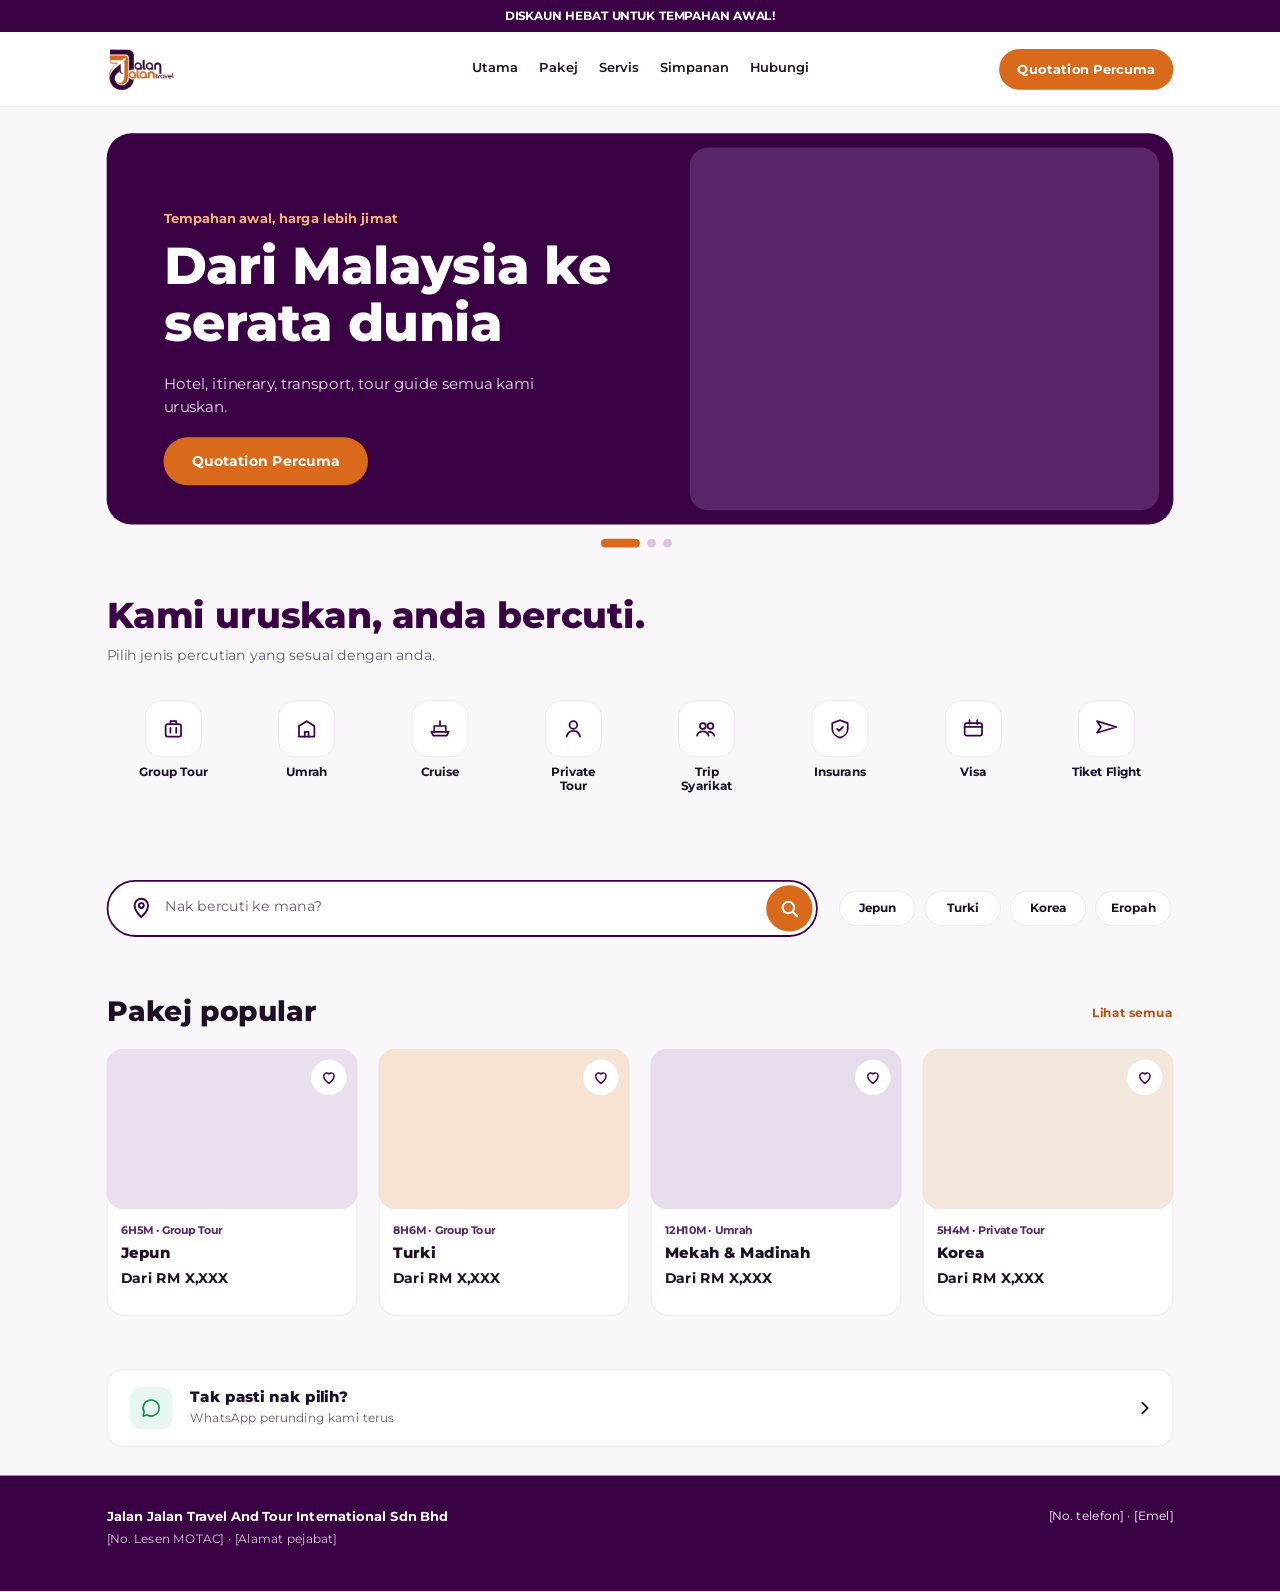
<file: index.html>
<!DOCTYPE html>
<html lang="ms">
<head>
<meta charset="utf-8">
<meta name="viewport" content="width=device-width, initial-scale=1">
<title>v1</title>
<meta name="robots" content="index, follow">
<meta property="og:title" content="v1">
<link rel="stylesheet" href="https://fonts.googleapis.com/css2?family=Montserrat:wght@400;500;600;700;800&display=swap">
<style>
html,body{margin:0;padding:0;background:#FAF7FA}
.ek-site{width:100%;overflow:hidden;background:#FAF7FA}
.ek-site .ek-page{position:relative;width:1440px;height:1790px;margin:0 auto;transform-origin:top left}
.ek-site .ek-el{position:absolute;box-sizing:border-box;overflow-wrap:break-word;margin:0}
.ek-site .ek-s1{position:absolute;left:0;width:100%;top:0px;height:36px;background:#3A0145;}
.ek-site .ek-s2{position:absolute;left:0;width:100%;top:36px;height:84px;background:#ffffff;}
.ek-site .ek-s3{position:absolute;left:0;width:100%;top:120px;height:520px;}
.ek-site .ek-s4{position:absolute;left:0;width:100%;top:640px;height:330px;}
.ek-site .ek-s5{position:absolute;left:0;width:100%;top:970px;height:130px;}
.ek-site .ek-s6{position:absolute;left:0;width:100%;top:1100px;height:420px;}
.ek-site .ek-s7{position:absolute;left:0;width:100%;top:1520px;height:140px;}
.ek-site .ek-s8{position:absolute;left:0;width:100%;top:1660px;height:130px;background:#3A0145;}
.ek-site .e1{left:0px;top:9px;width:1440px;height:20px;border-radius:0px;color:#ffffff;font-family:'Montserrat',sans-serif;font-size:13px;font-weight:700;line-height:1.3;text-align:center;white-space:pre-wrap;}
.ek-site .e2{left:120px;top:52px;width:80px;height:52px;border-radius:0px;overflow:hidden;}
.ek-site .e3{left:420px;top:66px;width:600px;height:24px;border-radius:0px;color:#1E1024;font-family:'Montserrat',sans-serif;font-size:15px;font-weight:600;line-height:1.3;text-align:center;white-space:pre-wrap;}
.ek-site .e4{left:1124px;top:55px;width:196px;height:46px;background:#D96A1B;border-radius:23px;color:#ffffff;font-family:'Montserrat',sans-serif;font-size:15px;font-weight:700;line-height:1.2;text-align:center;white-space:pre-wrap;display:flex;align-items:center;justify-content:center;padding:0 18px;text-decoration:none;}
.ek-site .e5{left:1272px;top:54px;width:48px;height:48px;background:#F6F1F7;border-radius:12px;color:#3A0145;display:flex;align-items:center;justify-content:center;border:0;padding:0;cursor:pointer;display:none;}
.ek-site .e6{left:0px;top:119px;width:1440px;height:1px;background:#ECE3EE;border-radius:0px;}
.ek-site .e7{left:120px;top:150px;width:1200px;height:440px;background:#3A0145;border-radius:28px;}
.ek-site .e8{left:776px;top:166px;width:528px;height:408px;background:#5A2468;border-radius:20px;overflow:hidden;}
.ek-site .e9{left:184px;top:236px;width:520px;height:22px;border-radius:0px;color:#F6B27A;font-family:'Montserrat',sans-serif;font-size:15px;font-weight:700;line-height:1.3;text-align:left;white-space:pre-wrap;}
.ek-site .e10{left:184px;top:268px;width:540px;height:140px;border-radius:0px;color:#ffffff;font-family:'Montserrat',sans-serif;font-size:58px;font-weight:800;line-height:1.1;text-align:left;white-space:pre-wrap;}
.ek-site .e11{left:184px;top:420px;width:480px;height:52px;border-radius:0px;color:#EADCEE;font-family:'Montserrat',sans-serif;font-size:17px;font-weight:400;line-height:1.5;text-align:left;white-space:pre-wrap;}
.ek-site .e12{left:184px;top:492px;width:230px;height:54px;background:#D96A1B;border-radius:27px;color:#ffffff;font-family:'Montserrat',sans-serif;font-size:16px;font-weight:700;line-height:1.2;text-align:center;white-space:pre-wrap;display:flex;align-items:center;justify-content:center;padding:0 18px;text-decoration:none;}
.ek-site .e13{left:676px;top:606px;width:88px;height:10px;border-radius:0px;}
.ek-site .e14{left:676px;top:606px;width:44px;height:10px;background:#D96A1B;border-radius:5px;}
.ek-site .e15{left:728px;top:606px;width:10px;height:10px;background:#D5C6D9;border-radius:5px;}
.ek-site .e16{left:746px;top:606px;width:10px;height:10px;background:#D5C6D9;border-radius:5px;}
.ek-site .e17{left:120px;top:670px;width:800px;height:50px;border-radius:0px;color:#3A0145;font-family:'Montserrat',sans-serif;font-size:40px;font-weight:800;line-height:1.15;text-align:left;white-space:pre-wrap;}
.ek-site .e18{left:120px;top:728px;width:700px;height:26px;border-radius:0px;color:#6B5872;font-family:'Montserrat',sans-serif;font-size:16px;font-weight:400;line-height:1.3;text-align:left;white-space:pre-wrap;}
.ek-site .e19{left:155px;top:788px;width:80px;height:112px;border-radius:0px;}
.ek-site .e20{left:163px;top:788px;width:64px;height:64px;background:#ffffff;border-radius:18px;border:1px solid #ECE3EE;}
.ek-site .e21{left:182px;top:807px;width:26px;height:26px;border-radius:0px;overflow:hidden;}
.ek-site .e22{left:155px;top:860px;width:80px;height:40px;border-radius:0px;color:#1E1024;font-family:'Montserrat',sans-serif;font-size:13px;font-weight:700;line-height:1.25;text-align:center;white-space:pre-wrap;}
.ek-site .e23{left:305px;top:788px;width:80px;height:112px;border-radius:0px;}
.ek-site .e24{left:313px;top:788px;width:64px;height:64px;background:#ffffff;border-radius:18px;border:1px solid #ECE3EE;}
.ek-site .e25{left:332px;top:807px;width:26px;height:26px;border-radius:0px;overflow:hidden;}
.ek-site .e26{left:305px;top:860px;width:80px;height:40px;border-radius:0px;color:#1E1024;font-family:'Montserrat',sans-serif;font-size:13px;font-weight:700;line-height:1.25;text-align:center;white-space:pre-wrap;}
.ek-site .e27{left:455px;top:788px;width:80px;height:112px;border-radius:0px;}
.ek-site .e28{left:463px;top:788px;width:64px;height:64px;background:#ffffff;border-radius:18px;border:1px solid #ECE3EE;}
.ek-site .e29{left:482px;top:807px;width:26px;height:26px;border-radius:0px;overflow:hidden;}
.ek-site .e30{left:455px;top:860px;width:80px;height:40px;border-radius:0px;color:#1E1024;font-family:'Montserrat',sans-serif;font-size:13px;font-weight:700;line-height:1.25;text-align:center;white-space:pre-wrap;}
.ek-site .e31{left:605px;top:788px;width:80px;height:112px;border-radius:0px;}
.ek-site .e32{left:613px;top:788px;width:64px;height:64px;background:#ffffff;border-radius:18px;border:1px solid #ECE3EE;}
.ek-site .e33{left:632px;top:807px;width:26px;height:26px;border-radius:0px;overflow:hidden;}
.ek-site .e34{left:605px;top:860px;width:80px;height:40px;border-radius:0px;color:#1E1024;font-family:'Montserrat',sans-serif;font-size:13px;font-weight:700;line-height:1.25;text-align:center;white-space:pre-wrap;}
.ek-site .e35{left:755px;top:788px;width:80px;height:112px;border-radius:0px;}
.ek-site .e36{left:763px;top:788px;width:64px;height:64px;background:#ffffff;border-radius:18px;border:1px solid #ECE3EE;}
.ek-site .e37{left:782px;top:807px;width:26px;height:26px;border-radius:0px;overflow:hidden;}
.ek-site .e38{left:755px;top:860px;width:80px;height:40px;border-radius:0px;color:#1E1024;font-family:'Montserrat',sans-serif;font-size:13px;font-weight:700;line-height:1.25;text-align:center;white-space:pre-wrap;}
.ek-site .e39{left:905px;top:788px;width:80px;height:112px;border-radius:0px;}
.ek-site .e40{left:913px;top:788px;width:64px;height:64px;background:#ffffff;border-radius:18px;border:1px solid #ECE3EE;}
.ek-site .e41{left:932px;top:807px;width:26px;height:26px;border-radius:0px;overflow:hidden;}
.ek-site .e42{left:905px;top:860px;width:80px;height:40px;border-radius:0px;color:#1E1024;font-family:'Montserrat',sans-serif;font-size:13px;font-weight:700;line-height:1.25;text-align:center;white-space:pre-wrap;}
.ek-site .e43{left:1055px;top:788px;width:80px;height:112px;border-radius:0px;}
.ek-site .e44{left:1063px;top:788px;width:64px;height:64px;background:#ffffff;border-radius:18px;border:1px solid #ECE3EE;}
.ek-site .e45{left:1082px;top:807px;width:26px;height:26px;border-radius:0px;overflow:hidden;}
.ek-site .e46{left:1055px;top:860px;width:80px;height:40px;border-radius:0px;color:#1E1024;font-family:'Montserrat',sans-serif;font-size:13px;font-weight:700;line-height:1.25;text-align:center;white-space:pre-wrap;}
.ek-site .e47{left:1205px;top:788px;width:80px;height:112px;border-radius:0px;}
.ek-site .e48{left:1213px;top:788px;width:64px;height:64px;background:#ffffff;border-radius:18px;border:1px solid #ECE3EE;}
.ek-site .e49{left:1232px;top:807px;width:26px;height:26px;border-radius:0px;overflow:hidden;}
.ek-site .e50{left:1205px;top:860px;width:80px;height:40px;border-radius:0px;color:#1E1024;font-family:'Montserrat',sans-serif;font-size:13px;font-weight:700;line-height:1.25;text-align:center;white-space:pre-wrap;}
.ek-site .e51{left:120px;top:990px;width:800px;height:64px;background:#ffffff;border-radius:32px;border:2px solid #3A0145;}
.ek-site .e52{left:146px;top:1009px;width:26px;height:26px;border-radius:0px;overflow:hidden;}
.ek-site .e53{left:186px;top:1010px;width:560px;height:24px;border-radius:0px;color:#6B5872;font-family:'Montserrat',sans-serif;font-size:16px;font-weight:400;line-height:1.3;text-align:left;white-space:pre-wrap;}
.ek-site .e54{left:862px;top:996px;width:52px;height:52px;background:#D96A1B;border-radius:26px;}
.ek-site .e55{left:875px;top:1009px;width:26px;height:26px;border-radius:0px;overflow:hidden;}
.ek-site .e56{left:944px;top:1002px;width:86px;height:40px;background:#ffffff;border-radius:20px;border:1px solid #ECE3EE;color:#1E1024;font-family:'Montserrat',sans-serif;font-size:13px;font-weight:700;line-height:1.2;text-align:center;white-space:pre-wrap;display:flex;align-items:center;justify-content:center;padding:0 18px;text-decoration:none;}
.ek-site .e57{left:1040px;top:1002px;width:86px;height:40px;background:#ffffff;border-radius:20px;border:1px solid #ECE3EE;color:#1E1024;font-family:'Montserrat',sans-serif;font-size:13px;font-weight:700;line-height:1.2;text-align:center;white-space:pre-wrap;display:flex;align-items:center;justify-content:center;padding:0 18px;text-decoration:none;}
.ek-site .e58{left:1136px;top:1002px;width:86px;height:40px;background:#ffffff;border-radius:20px;border:1px solid #ECE3EE;color:#1E1024;font-family:'Montserrat',sans-serif;font-size:13px;font-weight:700;line-height:1.2;text-align:center;white-space:pre-wrap;display:flex;align-items:center;justify-content:center;padding:0 18px;text-decoration:none;}
.ek-site .e59{left:1232px;top:1002px;width:86px;height:40px;background:#ffffff;border-radius:20px;border:1px solid #ECE3EE;color:#1E1024;font-family:'Montserrat',sans-serif;font-size:13px;font-weight:700;line-height:1.2;text-align:center;white-space:pre-wrap;display:flex;align-items:center;justify-content:center;padding:0 18px;text-decoration:none;}
.ek-site .e60{left:120px;top:1120px;width:500px;height:40px;border-radius:0px;color:#1E1024;font-family:'Montserrat',sans-serif;font-size:32px;font-weight:800;line-height:1.15;text-align:left;white-space:pre-wrap;}
.ek-site .e61{left:1120px;top:1130px;width:200px;height:22px;border-radius:0px;color:#B8540F;font-family:'Montserrat',sans-serif;font-size:14px;font-weight:700;line-height:1.3;text-align:right;white-space:pre-wrap;}
.ek-site .e62{left:120px;top:1180px;width:282px;height:300px;background:#ffffff;border-radius:18px;border:1px solid #ECE3EE;}
.ek-site .e63{left:120px;top:1180px;width:282px;height:180px;background:#EADFEC;border-radius:18px;overflow:hidden;}
.ek-site .e64{left:350px;top:1192px;width:40px;height:40px;background:#ffffff;border-radius:20px;}
.ek-site .e65{left:360px;top:1202px;width:20px;height:20px;border-radius:0px;overflow:hidden;}
.ek-site .e66{left:136px;top:1376px;width:250px;height:18px;border-radius:0px;color:#5A2468;font-family:'Montserrat',sans-serif;font-size:12px;font-weight:700;line-height:1.3;text-align:left;white-space:pre-wrap;}
.ek-site .e67{left:136px;top:1398px;width:250px;height:24px;border-radius:0px;color:#1E1024;font-family:'Montserrat',sans-serif;font-size:17px;font-weight:800;line-height:1.3;text-align:left;white-space:pre-wrap;}
.ek-site .e68{left:136px;top:1428px;width:250px;height:26px;border-radius:0px;color:#1E1024;font-family:'Montserrat',sans-serif;font-size:16px;font-weight:700;line-height:1.3;text-align:left;white-space:pre-wrap;}
.ek-site .e69{left:426px;top:1180px;width:282px;height:300px;background:#ffffff;border-radius:18px;border:1px solid #ECE3EE;}
.ek-site .e70{left:426px;top:1180px;width:282px;height:180px;background:#F7E3D4;border-radius:18px;overflow:hidden;}
.ek-site .e71{left:656px;top:1192px;width:40px;height:40px;background:#ffffff;border-radius:20px;}
.ek-site .e72{left:666px;top:1202px;width:20px;height:20px;border-radius:0px;overflow:hidden;}
.ek-site .e73{left:442px;top:1376px;width:250px;height:18px;border-radius:0px;color:#5A2468;font-family:'Montserrat',sans-serif;font-size:12px;font-weight:700;line-height:1.3;text-align:left;white-space:pre-wrap;}
.ek-site .e74{left:442px;top:1398px;width:250px;height:24px;border-radius:0px;color:#1E1024;font-family:'Montserrat',sans-serif;font-size:17px;font-weight:800;line-height:1.3;text-align:left;white-space:pre-wrap;}
.ek-site .e75{left:442px;top:1428px;width:250px;height:26px;border-radius:0px;color:#1E1024;font-family:'Montserrat',sans-serif;font-size:16px;font-weight:700;line-height:1.3;text-align:left;white-space:pre-wrap;}
.ek-site .e76{left:732px;top:1180px;width:282px;height:300px;background:#ffffff;border-radius:18px;border:1px solid #ECE3EE;}
.ek-site .e77{left:732px;top:1180px;width:282px;height:180px;background:#E6DCEB;border-radius:18px;overflow:hidden;}
.ek-site .e78{left:962px;top:1192px;width:40px;height:40px;background:#ffffff;border-radius:20px;}
.ek-site .e79{left:972px;top:1202px;width:20px;height:20px;border-radius:0px;overflow:hidden;}
.ek-site .e80{left:748px;top:1376px;width:250px;height:18px;border-radius:0px;color:#5A2468;font-family:'Montserrat',sans-serif;font-size:12px;font-weight:700;line-height:1.3;text-align:left;white-space:pre-wrap;}
.ek-site .e81{left:748px;top:1398px;width:250px;height:24px;border-radius:0px;color:#1E1024;font-family:'Montserrat',sans-serif;font-size:17px;font-weight:800;line-height:1.3;text-align:left;white-space:pre-wrap;}
.ek-site .e82{left:748px;top:1428px;width:250px;height:26px;border-radius:0px;color:#1E1024;font-family:'Montserrat',sans-serif;font-size:16px;font-weight:700;line-height:1.3;text-align:left;white-space:pre-wrap;}
.ek-site .e83{left:1038px;top:1180px;width:282px;height:300px;background:#ffffff;border-radius:18px;border:1px solid #ECE3EE;}
.ek-site .e84{left:1038px;top:1180px;width:282px;height:180px;background:#F3E7DC;border-radius:18px;overflow:hidden;}
.ek-site .e85{left:1268px;top:1192px;width:40px;height:40px;background:#ffffff;border-radius:20px;}
.ek-site .e86{left:1278px;top:1202px;width:20px;height:20px;border-radius:0px;overflow:hidden;}
.ek-site .e87{left:1054px;top:1376px;width:250px;height:18px;border-radius:0px;color:#5A2468;font-family:'Montserrat',sans-serif;font-size:12px;font-weight:700;line-height:1.3;text-align:left;white-space:pre-wrap;}
.ek-site .e88{left:1054px;top:1398px;width:250px;height:24px;border-radius:0px;color:#1E1024;font-family:'Montserrat',sans-serif;font-size:17px;font-weight:800;line-height:1.3;text-align:left;white-space:pre-wrap;}
.ek-site .e89{left:1054px;top:1428px;width:250px;height:26px;border-radius:0px;color:#1E1024;font-family:'Montserrat',sans-serif;font-size:16px;font-weight:700;line-height:1.3;text-align:left;white-space:pre-wrap;}
.ek-site .e90{left:120px;top:1540px;width:1200px;height:88px;background:#ffffff;border-radius:18px;border:1px solid #ECE3EE;}
.ek-site .e91{left:146px;top:1560px;width:48px;height:48px;background:#E7F6EE;border-radius:14px;}
.ek-site .e92{left:158px;top:1572px;width:24px;height:24px;border-radius:0px;overflow:hidden;}
.ek-site .e93{left:214px;top:1560px;width:600px;height:24px;border-radius:0px;color:#1E1024;font-family:'Montserrat',sans-serif;font-size:17px;font-weight:800;line-height:1.3;text-align:left;white-space:pre-wrap;}
.ek-site .e94{left:214px;top:1586px;width:600px;height:22px;border-radius:0px;color:#6B5872;font-family:'Montserrat',sans-serif;font-size:14px;font-weight:400;line-height:1.3;text-align:left;white-space:pre-wrap;}
.ek-site .e95{left:1276px;top:1572px;width:24px;height:24px;border-radius:0px;overflow:hidden;}
.ek-site .e96{left:120px;top:1696px;width:700px;height:22px;border-radius:0px;color:#ffffff;font-family:'Montserrat',sans-serif;font-size:15px;font-weight:700;line-height:1.3;text-align:left;white-space:pre-wrap;}
.ek-site .e97{left:120px;top:1722px;width:700px;height:22px;border-radius:0px;color:#D9C7DE;font-family:'Montserrat',sans-serif;font-size:14px;font-weight:400;line-height:1.3;text-align:left;white-space:pre-wrap;}
.ek-site .e98{left:820px;top:1696px;width:500px;height:22px;border-radius:0px;color:#ffffff;font-family:'Montserrat',sans-serif;font-size:14px;font-weight:400;line-height:1.3;text-align:right;white-space:pre-wrap;}
@media (max-width:767px){
  .ek-site .ek-page{width:390px;height:3519px}
  .ek-site .ek-s1{top:0px;height:49px}
  .ek-site .ek-s2{top:49px;height:129px}
  .ek-site .ek-s3{top:178px;height:635px}
  .ek-site .ek-s4{top:813px;height:457px}
  .ek-site .ek-s5{top:1270px;height:232px}
  .ek-site .ek-s6{top:1502px;height:1682px}
  .ek-site .ek-s7{top:3184px;height:136px}
  .ek-site .ek-s8{top:3320px;height:199px}
  .ek-site .e1{left:20px;top:0px;width:350px;height:25px;font-size:14px;text-align:center;}
  .ek-site .e2{left:20px;top:73px;width:80px;height:52px;}
  .ek-site .e3{left:114px;top:18px;width:163px;height:7px;font-size:8px;text-align:center;display:none;}
  .ek-site .e4{left:304px;top:15px;width:53px;height:12px;font-size:8px;text-align:center;justify-content:center;display:none;}
  .ek-site .e5{left:322px;top:75px;width:48px;height:48px;display:block;}
  .ek-site .e6{left:0px;top:153px;width:390px;height:1px;}
  .ek-site .e7{left:20px;top:202px;width:350px;height:549px;}
  .ek-site .e8{left:38px;top:220px;width:314px;height:243px;}
  .ek-site .e9{left:38px;top:477px;width:314px;height:26px;font-size:15px;text-align:left;}
  .ek-site .e10{left:38px;top:517px;width:314px;height:77px;font-size:32px;text-align:left;}
  .ek-site .e11{left:38px;top:608px;width:314px;height:57px;font-size:17px;text-align:left;}
  .ek-site .e12{left:38px;top:679px;width:230px;height:54px;font-size:16px;text-align:center;justify-content:center;}
  .ek-site .e13{left:20px;top:779px;width:88px;height:10px;}
  .ek-site .e14{left:20px;top:779px;width:44px;height:10px;}
  .ek-site .e15{left:72px;top:779px;width:10px;height:10px;}
  .ek-site .e16{left:90px;top:779px;width:10px;height:10px;}
  .ek-site .e17{left:20px;top:837px;width:350px;height:73px;font-size:29px;text-align:left;}
  .ek-site .e18{left:20px;top:938px;width:350px;height:48px;font-size:16px;text-align:left;}
  .ek-site .e19{left:20px;top:1014px;width:80px;height:112px;}
  .ek-site .e20{left:28px;top:1014px;width:64px;height:64px;}
  .ek-site .e21{left:47px;top:1033px;width:26px;height:26px;}
  .ek-site .e22{left:20px;top:1086px;width:80px;height:40px;font-size:13px;text-align:center;}
  .ek-site .e23{left:108px;top:1014px;width:80px;height:112px;}
  .ek-site .e24{left:116px;top:1014px;width:64px;height:64px;}
  .ek-site .e25{left:135px;top:1033px;width:26px;height:26px;}
  .ek-site .e26{left:108px;top:1086px;width:80px;height:40px;font-size:13px;text-align:center;}
  .ek-site .e27{left:196px;top:1014px;width:80px;height:112px;}
  .ek-site .e28{left:204px;top:1014px;width:64px;height:64px;}
  .ek-site .e29{left:223px;top:1033px;width:26px;height:26px;}
  .ek-site .e30{left:196px;top:1086px;width:80px;height:40px;font-size:13px;text-align:center;}
  .ek-site .e31{left:284px;top:1014px;width:80px;height:112px;}
  .ek-site .e32{left:292px;top:1014px;width:64px;height:64px;}
  .ek-site .e33{left:311px;top:1033px;width:26px;height:26px;}
  .ek-site .e34{left:284px;top:1086px;width:80px;height:40px;font-size:13px;text-align:center;}
  .ek-site .e35{left:20px;top:1134px;width:80px;height:112px;}
  .ek-site .e36{left:28px;top:1134px;width:64px;height:64px;}
  .ek-site .e37{left:47px;top:1153px;width:26px;height:26px;}
  .ek-site .e38{left:20px;top:1206px;width:80px;height:40px;font-size:13px;text-align:center;}
  .ek-site .e39{left:108px;top:1134px;width:80px;height:112px;}
  .ek-site .e40{left:116px;top:1134px;width:64px;height:64px;}
  .ek-site .e41{left:135px;top:1153px;width:26px;height:26px;}
  .ek-site .e42{left:108px;top:1206px;width:80px;height:40px;font-size:13px;text-align:center;}
  .ek-site .e43{left:196px;top:1134px;width:80px;height:112px;}
  .ek-site .e44{left:204px;top:1134px;width:64px;height:64px;}
  .ek-site .e45{left:223px;top:1153px;width:26px;height:26px;}
  .ek-site .e46{left:196px;top:1206px;width:80px;height:40px;font-size:13px;text-align:center;}
  .ek-site .e47{left:284px;top:1134px;width:80px;height:112px;}
  .ek-site .e48{left:292px;top:1134px;width:64px;height:64px;}
  .ek-site .e49{left:311px;top:1153px;width:26px;height:26px;}
  .ek-site .e50{left:284px;top:1206px;width:80px;height:40px;font-size:13px;text-align:center;}
  .ek-site .e51{left:20px;top:1294px;width:350px;height:64px;}
  .ek-site .e52{left:46px;top:1313px;width:26px;height:26px;}
  .ek-site .e53{left:86px;top:1314px;width:218px;height:24px;font-size:16px;text-align:left;}
  .ek-site .e54{left:312px;top:1300px;width:52px;height:52px;}
  .ek-site .e55{left:325px;top:1313px;width:26px;height:26px;}
  .ek-site .e56{left:20px;top:1386px;width:86px;height:40px;font-size:13px;text-align:center;justify-content:center;}
  .ek-site .e57{left:118px;top:1386px;width:86px;height:40px;font-size:13px;text-align:center;justify-content:center;}
  .ek-site .e58{left:216px;top:1386px;width:86px;height:40px;font-size:13px;text-align:center;justify-content:center;}
  .ek-site .e59{left:20px;top:1438px;width:86px;height:40px;font-size:13px;text-align:center;justify-content:center;}
  .ek-site .e60{left:20px;top:1526px;width:350px;height:33px;font-size:23px;text-align:left;}
  .ek-site .e61{left:20px;top:1974px;width:350px;height:25px;font-size:14px;text-align:left;}
  .ek-site .e62{left:20px;top:1587px;width:350px;height:359px;}
  .ek-site .e63{left:38px;top:1605px;width:314px;height:200px;}
  .ek-site .e64{left:300px;top:1617px;width:40px;height:40px;}
  .ek-site .e65{left:310px;top:1627px;width:20px;height:20px;}
  .ek-site .e66{left:38px;top:1819px;width:314px;height:25px;font-size:14px;text-align:left;}
  .ek-site .e67{left:38px;top:1858px;width:314px;height:29px;font-size:17px;text-align:left;}
  .ek-site .e68{left:38px;top:1901px;width:314px;height:27px;font-size:16px;text-align:left;}
  .ek-site .e69{left:20px;top:2414px;width:350px;height:359px;}
  .ek-site .e70{left:38px;top:2432px;width:314px;height:200px;}
  .ek-site .e71{left:300px;top:2444px;width:40px;height:40px;}
  .ek-site .e72{left:310px;top:2454px;width:20px;height:20px;}
  .ek-site .e73{left:38px;top:2646px;width:314px;height:25px;font-size:14px;text-align:left;}
  .ek-site .e74{left:38px;top:2685px;width:314px;height:29px;font-size:17px;text-align:left;}
  .ek-site .e75{left:38px;top:2728px;width:314px;height:27px;font-size:16px;text-align:left;}
  .ek-site .e76{left:20px;top:2801px;width:350px;height:359px;}
  .ek-site .e77{left:38px;top:2819px;width:314px;height:200px;}
  .ek-site .e78{left:300px;top:2831px;width:40px;height:40px;}
  .ek-site .e79{left:310px;top:2841px;width:20px;height:20px;}
  .ek-site .e80{left:38px;top:3033px;width:314px;height:25px;font-size:14px;text-align:left;}
  .ek-site .e81{left:38px;top:3072px;width:314px;height:29px;font-size:17px;text-align:left;}
  .ek-site .e82{left:38px;top:3115px;width:314px;height:27px;font-size:16px;text-align:left;}
  .ek-site .e83{left:20px;top:2027px;width:350px;height:359px;}
  .ek-site .e84{left:38px;top:2045px;width:314px;height:200px;}
  .ek-site .e85{left:300px;top:2057px;width:40px;height:40px;}
  .ek-site .e86{left:310px;top:2067px;width:20px;height:20px;}
  .ek-site .e87{left:38px;top:2259px;width:314px;height:25px;font-size:14px;text-align:left;}
  .ek-site .e88{left:38px;top:2298px;width:314px;height:29px;font-size:17px;text-align:left;}
  .ek-site .e89{left:38px;top:2341px;width:314px;height:27px;font-size:16px;text-align:left;}
  .ek-site .e90{left:20px;top:3208px;width:350px;height:88px;}
  .ek-site .e91{left:46px;top:3228px;width:48px;height:48px;}
  .ek-site .e92{left:58px;top:3240px;width:24px;height:24px;}
  .ek-site .e93{left:100px;top:3228px;width:218px;height:24px;font-size:16px;text-align:left;}
  .ek-site .e94{left:100px;top:3254px;width:218px;height:22px;font-size:14px;text-align:left;}
  .ek-site .e95{left:326px;top:3240px;width:24px;height:24px;}
  .ek-site .e96{left:20px;top:3344px;width:350px;height:45px;font-size:15px;text-align:left;}
  .ek-site .e97{left:20px;top:3417px;width:350px;height:25px;font-size:14px;text-align:left;}
  .ek-site .e98{left:20px;top:3470px;width:350px;height:25px;font-size:14px;text-align:left;}
}
.ek-site-drawer{position:fixed;inset:0;z-index:9999;display:none}
.ek-site-drawer.open{display:block}
.ek-site-drawer .ek-dim{position:absolute;inset:0;background:rgba(0,0,0,.45)}
.ek-site-drawer nav{position:absolute;top:0;right:0;bottom:0;width:min(320px,86vw);background:#fff;padding:72px 24px 24px;display:flex;flex-direction:column;gap:4px;box-shadow:-10px 0 40px rgba(0,0,0,.2);font-family:'Inter',system-ui,sans-serif}
.ek-site-drawer nav a{display:block;padding:14px 12px;border-radius:12px;color:#111827;text-decoration:none;font-size:17px;font-weight:600}
.ek-site-drawer nav a:hover{background:#f3f4f6;color:#3A0145}
.ek-site-drawer .ek-close{position:absolute;top:16px;right:16px;width:44px;height:44px;border:0;border-radius:12px;background:#F6F1F7;color:#3A0145;font-size:24px;line-height:1;cursor:pointer}
</style>
</head>
<body>
<div class="ek-site">
  <div class="ek-page">
    <div class="ek-s1" id="jalur-promosi"></div>
    <div class="ek-s2" id="header"></div>
    <div class="ek-s3" id="utama"></div>
    <div class="ek-s4" id="servis"></div>
    <div class="ek-s5" id="carian"></div>
    <div class="ek-s6" id="pakej"></div>
    <div class="ek-s7" id="bantuan-whatsapp"></div>
    <div class="ek-s8" id="hubungi"></div>
    <div class="ek-el e1">DISKAUN HEBAT UNTUK TEMPAHAN AWAL!</div>
    <div class="ek-el e2"><img src="images/gambar-1.png" alt="Logo" style="width:100%;height:100%;object-fit:contain;display:block" draggable="false"></div>
    <div class="ek-el e3">Utama      Pakej      Servis      Simpanan      Hubungi</div>
    <a class="ek-el e4" href="https://wa.me/60XXXXXXXXX">Quotation Percuma</a>
    <button class="ek-el e5" type="button" aria-label="Buka menu" aria-expanded="false" data-ek-menu><svg viewBox="0 0 24 24" width="55%" height="55%" fill="none" stroke="currentColor" stroke-width="2.2" stroke-linecap="round" aria-hidden="true"><path d="M4 7h16M4 12h16M4 17h10"/></svg></button>
    <div class="ek-el e6"></div>
    <div class="ek-el e7"></div>
    <div class="ek-el e8"></div>
    <div class="ek-el e9">Tempahan awal, harga lebih jimat</div>
    <h1 class="ek-el e10">Dari Malaysia ke serata dunia</h1>
    <div class="ek-el e11">Hotel, itinerary, transport, tour guide semua kami uruskan.</div>
    <a class="ek-el e12" href="https://wa.me/60XXXXXXXXX">Quotation Percuma</a>
    <div class="ek-el e13"></div>
    <div class="ek-el e14"></div>
    <div class="ek-el e15"></div>
    <div class="ek-el e16"></div>
    <h2 class="ek-el e17">Kami uruskan, anda bercuti.</h2>
    <div class="ek-el e18">Pilih jenis percutian yang sesuai dengan anda.</div>
    <div class="ek-el e19"></div>
    <div class="ek-el e20"></div>
    <div class="ek-el e21"><img src="images/gambar-2.svg" alt="Ikon Group Tour" style="width:100%;height:100%;object-fit:contain;display:block" draggable="false"></div>
    <div class="ek-el e22">Group Tour</div>
    <div class="ek-el e23"></div>
    <div class="ek-el e24"></div>
    <div class="ek-el e25"><img src="images/gambar-3.svg" alt="Ikon Umrah" style="width:100%;height:100%;object-fit:contain;display:block" draggable="false"></div>
    <div class="ek-el e26">Umrah</div>
    <div class="ek-el e27"></div>
    <div class="ek-el e28"></div>
    <div class="ek-el e29"><img src="images/gambar-4.svg" alt="Ikon Cruise" style="width:100%;height:100%;object-fit:contain;display:block" draggable="false"></div>
    <div class="ek-el e30">Cruise</div>
    <div class="ek-el e31"></div>
    <div class="ek-el e32"></div>
    <div class="ek-el e33"><img src="images/gambar-5.svg" alt="Ikon Private Tour" style="width:100%;height:100%;object-fit:contain;display:block" draggable="false"></div>
    <div class="ek-el e34">Private Tour</div>
    <div class="ek-el e35"></div>
    <div class="ek-el e36"></div>
    <div class="ek-el e37"><img src="images/gambar-6.svg" alt="Ikon Trip Syarikat" style="width:100%;height:100%;object-fit:contain;display:block" draggable="false"></div>
    <div class="ek-el e38">Trip Syarikat</div>
    <div class="ek-el e39"></div>
    <div class="ek-el e40"></div>
    <div class="ek-el e41"><img src="images/gambar-7.svg" alt="Ikon Insurans" style="width:100%;height:100%;object-fit:contain;display:block" draggable="false"></div>
    <div class="ek-el e42">Insurans</div>
    <div class="ek-el e43"></div>
    <div class="ek-el e44"></div>
    <div class="ek-el e45"><img src="images/gambar-8.svg" alt="Ikon Visa" style="width:100%;height:100%;object-fit:contain;display:block" draggable="false"></div>
    <div class="ek-el e46">Visa</div>
    <div class="ek-el e47"></div>
    <div class="ek-el e48"></div>
    <div class="ek-el e49"><img src="images/gambar-9.svg" alt="Ikon Tiket Flight" style="width:100%;height:100%;object-fit:contain;display:block" draggable="false"></div>
    <div class="ek-el e50">Tiket Flight</div>
    <div class="ek-el e51"></div>
    <div class="ek-el e52"><img src="images/gambar-10.svg" alt="Ikon lokasi" style="width:100%;height:100%;object-fit:contain;display:block" draggable="false"></div>
    <div class="ek-el e53">Nak bercuti ke mana?</div>
    <div class="ek-el e54"></div>
    <div class="ek-el e55"><img src="images/gambar-11.svg" alt="Ikon cari" style="width:100%;height:100%;object-fit:contain;display:block" draggable="false"></div>
    <a class="ek-el e56" href="#">Jepun</a>
    <a class="ek-el e57" href="#">Turki</a>
    <a class="ek-el e58" href="#">Korea</a>
    <a class="ek-el e59" href="#">Eropah</a>
    <h2 class="ek-el e60">Pakej popular</h2>
    <div class="ek-el e61">Lihat semua</div>
    <div class="ek-el e62"></div>
    <div class="ek-el e63"></div>
    <div class="ek-el e64"></div>
    <div class="ek-el e65"><img src="images/gambar-12.svg" alt="Ikon simpan 1" style="width:100%;height:100%;object-fit:contain;display:block" draggable="false"></div>
    <div class="ek-el e66">6H5M · Group Tour</div>
    <div class="ek-el e67">Jepun</div>
    <div class="ek-el e68">Dari RM X,XXX</div>
    <div class="ek-el e69"></div>
    <div class="ek-el e70"></div>
    <div class="ek-el e71"></div>
    <div class="ek-el e72"><img src="images/gambar-12.svg" alt="Ikon simpan 2" style="width:100%;height:100%;object-fit:contain;display:block" draggable="false"></div>
    <div class="ek-el e73">8H6M · Group Tour</div>
    <div class="ek-el e74">Turki</div>
    <div class="ek-el e75">Dari RM X,XXX</div>
    <div class="ek-el e76"></div>
    <div class="ek-el e77"></div>
    <div class="ek-el e78"></div>
    <div class="ek-el e79"><img src="images/gambar-12.svg" alt="Ikon simpan 3" style="width:100%;height:100%;object-fit:contain;display:block" draggable="false"></div>
    <div class="ek-el e80">12H10M · Umrah</div>
    <div class="ek-el e81">Mekah &amp; Madinah</div>
    <div class="ek-el e82">Dari RM X,XXX</div>
    <div class="ek-el e83"></div>
    <div class="ek-el e84"></div>
    <div class="ek-el e85"></div>
    <div class="ek-el e86"><img src="images/gambar-12.svg" alt="Ikon simpan 4" style="width:100%;height:100%;object-fit:contain;display:block" draggable="false"></div>
    <div class="ek-el e87">5H4M · Private Tour</div>
    <div class="ek-el e88">Korea</div>
    <div class="ek-el e89">Dari RM X,XXX</div>
    <div class="ek-el e90"></div>
    <div class="ek-el e91"></div>
    <div class="ek-el e92"><img src="images/gambar-13.svg" alt="Ikon chat" style="width:100%;height:100%;object-fit:contain;display:block" draggable="false"></div>
    <div class="ek-el e93">Tak pasti nak pilih?</div>
    <div class="ek-el e94">WhatsApp perunding kami terus</div>
    <div class="ek-el e95"><img src="images/gambar-14.svg" alt="Anak panah" style="width:100%;height:100%;object-fit:contain;display:block" draggable="false"></div>
    <div class="ek-el e96">Jalan Jalan Travel And Tour International Sdn Bhd</div>
    <div class="ek-el e97">[No. Lesen MOTAC] · [Alamat pejabat]</div>
    <div class="ek-el e98">[No. telefon] · [Emel]</div>
  </div>
</div>
<div class="ek-site-drawer" aria-hidden="true"><div class="ek-dim" data-ek-close></div><nav aria-label="Menu">
<button class="ek-close" type="button" aria-label="Tutup menu" data-ek-close>&times;</button>
<a href="#">Utama</a>
<a href="#pakej">Pakej</a>
<a href="#servis">Servis</a>
<a href="#hubungi">Hubungi</a>
</nav></div>
<script>
(function(){var d=document.querySelector('.ek-site-drawer');if(!d)return;function t(o){d.classList.toggle('open',o);d.setAttribute('aria-hidden',o?'false':'true');document.querySelectorAll('[data-ek-menu]').forEach(function(b){b.setAttribute('aria-expanded',o?'true':'false');});document.body.style.overflow=o?'hidden':'';}document.querySelectorAll('[data-ek-menu]').forEach(function(b){b.addEventListener('click',function(){t(true);});});d.addEventListener('click',function(e){if(e.target.closest('[data-ek-close]')||e.target.closest('a'))t(false);});document.addEventListener('keydown',function(e){if(e.key==='Escape')t(false);});})();(function(){var roots=document.querySelectorAll('.ek-site');for(var i=0;i<roots.length;i++)(function(root){var p=root.querySelector('.ek-page');function f(){var mob=window.matchMedia('(max-width:767px)').matches,W=mob?390:1440,H=mob?3519:1790,cw=root.clientWidth||window.innerWidth,s=Math.min(1,cw/W);p.style.transform=s<1?'scale('+s+')':'';p.style.margin=s<1?'0':'0 auto';root.style.height=Math.ceil(H*s)+'px';}f();window.addEventListener('resize',f);window.addEventListener('load',f);})(roots[i]);})();
</script>
</body>
</html>
</file>
